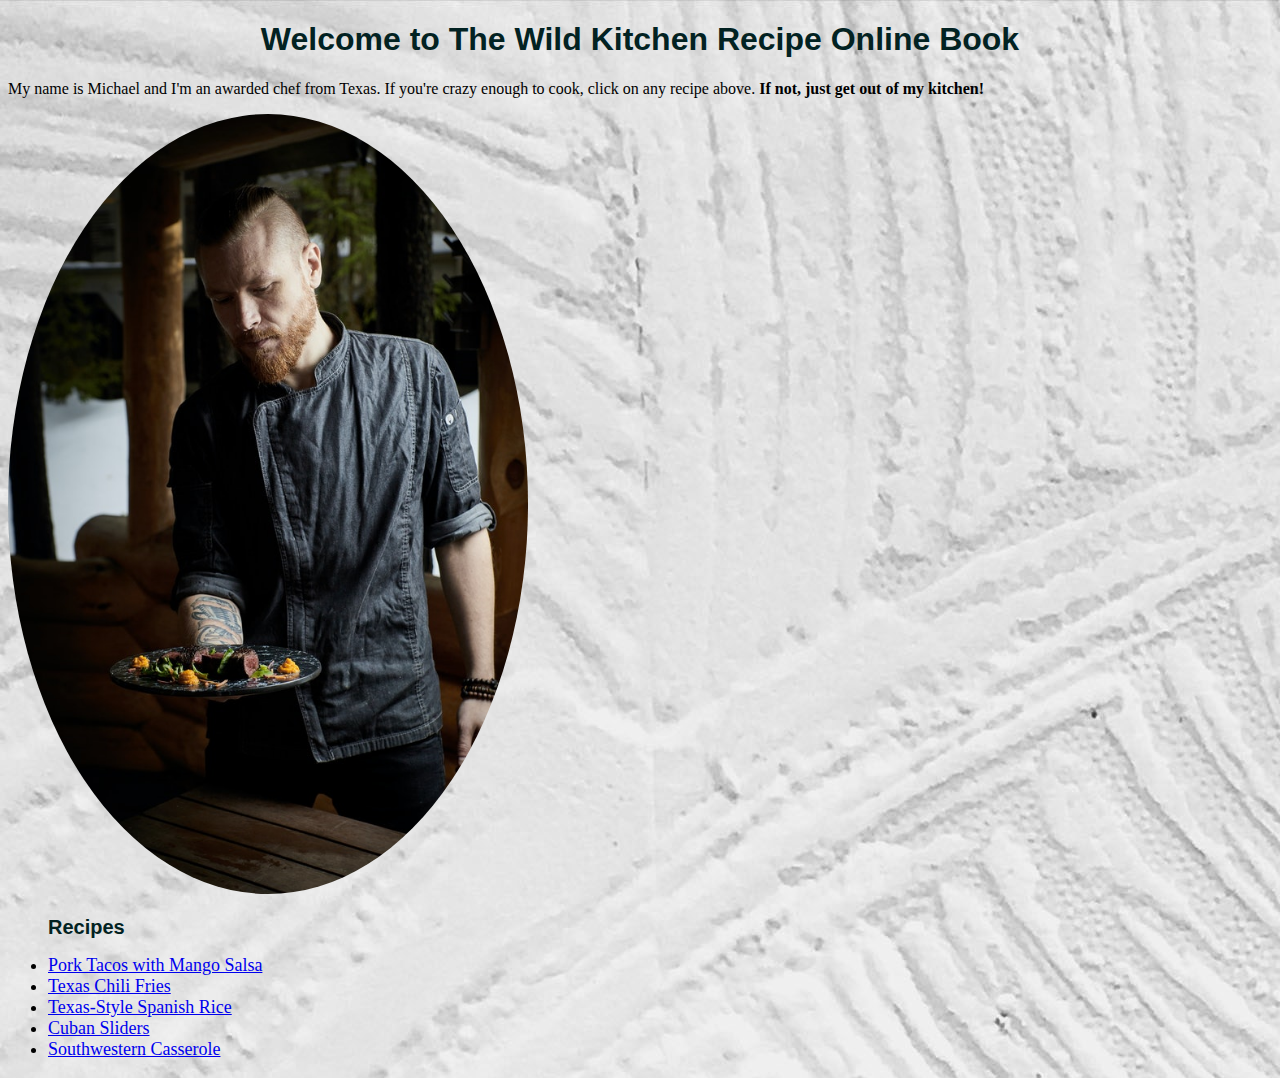
<file: index.html>
<!DOCTYPE html>
<html lang="en">
  <header>
    <link rel="stylesheet" href="styles.css">
    <title>Wild Kitchen Recipe Online Book</title>
    <meta charset="utf-8">
    <style>
      body{
        background-image: url(./images/wallpaper.jpg);
      }
    </style>
  </header>
  <body>
    <h1>Welcome to The Wild Kitchen Recipe Online Book</h1>
    <p>My name is Michael and I'm an awarded chef from Texas. If you're crazy enough to cook, click on any recipe above.<strong> If not, just get out of my kitchen!</strong></p>
    <img id="recipe-image" src="./images/cook.jpg" alt="Cook image">
      <ul>
        <h2>Recipes</h2>
        <li> <a href="./recipes/pork-tacos.html">Pork Tacos with Mango Salsa</a> </li>
        <li> <a href="./recipes/texas-chili.html">Texas Chili Fries</a> </li>
        <li> <a href="./recipes/texas-style.html">Texas-Style Spanish Rice</a> </li>
        <li> <a href="./recipes/cuban-sliders.html">Cuban Sliders</a> </li>
        <li> <a href="./recipes/southwestern-casserole.html">Southwestern Casserole</a> </li>
      </ul>
  </body>
</html>
</file>
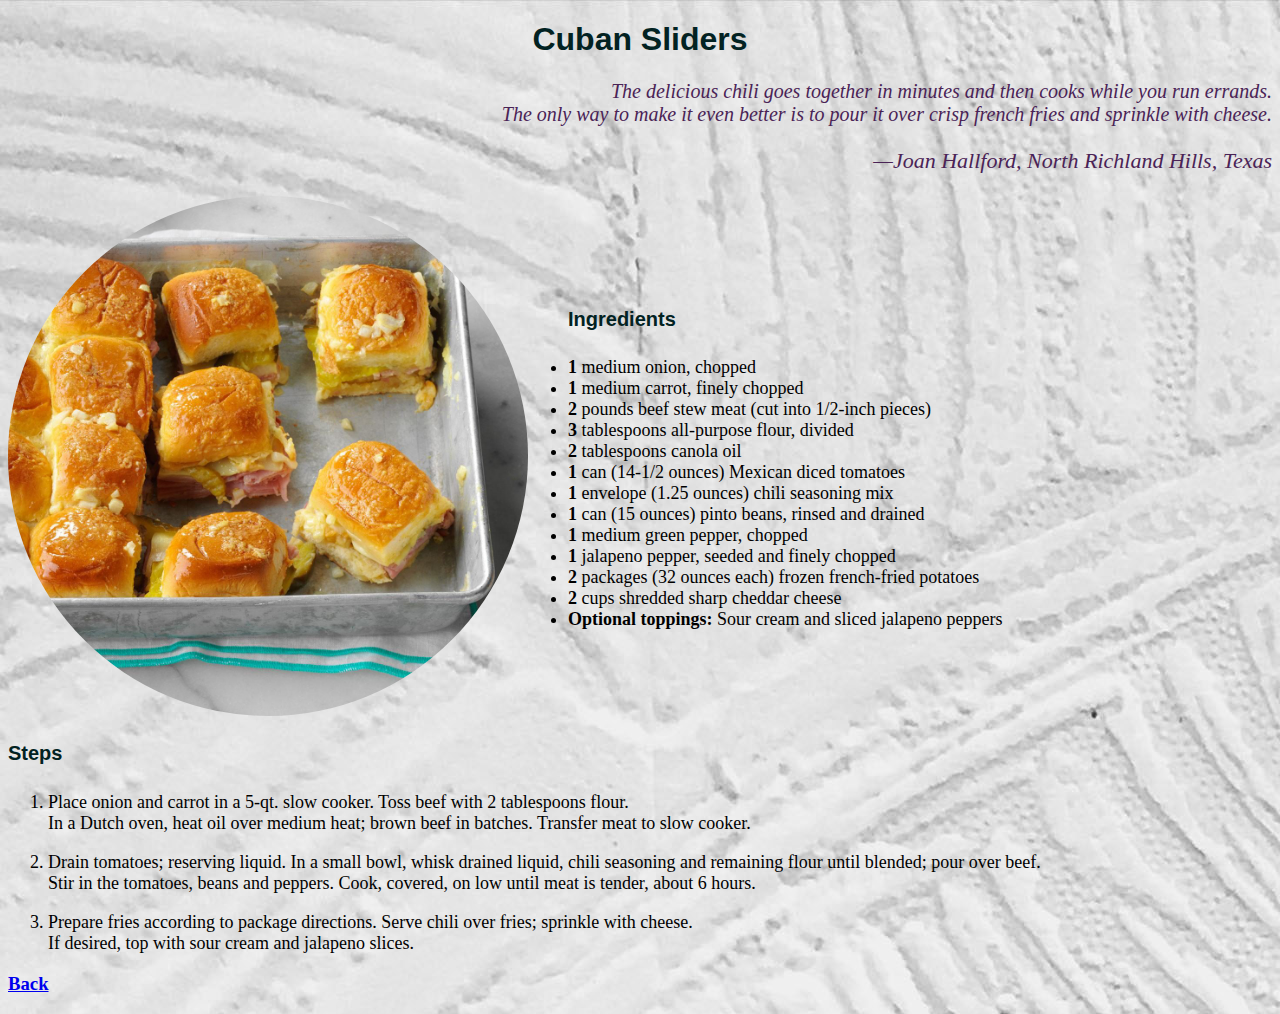
<file: recipes/cuban-sliders.html>
<!DOCTYPE html>
<html lan="en">
  <header>
    <link rel="stylesheet" href="../styles.css">
    <title>Cuban Sliders</title>
    <meta charset="utf-8">
    <style>
      body{
        background-image: url(../images/wallpaper.jpg);
      }
    </style>
  </header>
  <body>
    <h1>Cuban Sliders</h1>
    <div class="testimony">
      <p><em>The delicious chili goes together in minutes and then cooks while you run errands.<br>
      The only way to make it even better is to pour it over crisp french fries and sprinkle with cheese.</em></p>
      <p class="author"><em>—Joan Hallford, North Richland Hills, Texas</em></p>
    </div>
    <div class="recipe">
      <img id="recipe-image" src="../images/cuban-sliders.jpg" alt="Cuban Sliders image">
      <ul>
        <h4>Ingredients</h4>
        <li><strong>1</strong> medium onion, chopped</li>
        <li><strong>1</strong> medium carrot, finely chopped</li>
        <li><strong>2</strong> pounds beef stew meat (cut into 1/2-inch pieces)</li>
        <li><strong>3</strong> tablespoons all-purpose flour, divided</li>
        <li><strong>2</strong> tablespoons canola oil</li>
        <li><strong>1</strong> can (14-1/2 ounces) Mexican diced tomatoes</li>
        <li><strong>1</strong> envelope (1.25 ounces) chili seasoning mix</li>
        <li><strong>1</strong> can (15 ounces) pinto beans, rinsed and drained</li>
        <li><strong>1</strong> medium green pepper, chopped</li>
        <li><strong>1</strong> jalapeno pepper, seeded and finely chopped</li>
        <li><strong>2</strong> packages (32 ounces each) frozen french-fried potatoes</li>
        <li><strong>2</strong> cups shredded sharp cheddar cheese</li>
        <li><strong>Optional toppings:</strong> Sour cream and sliced jalapeno peppers</li>
      </div>
      </ul>
      <h4>Steps</h4>
      <ol>
        <li><p>Place onion and carrot in a 5-qt. slow cooker. Toss beef with 2 tablespoons flour.<br>
          In a Dutch oven, heat oil over medium heat; brown beef in batches. Transfer meat to slow cooker.</p></li>
          <li><p>Drain tomatoes; reserving liquid. In a small bowl, whisk drained liquid, chili seasoning and remaining flour until blended; pour over beef.<br>
            Stir in the tomatoes, beans and peppers. Cook, covered, on low until meat is tender, about 6 hours.</p></li>
            <li><p>   Prepare fries according to package directions. Serve chili over fries; sprinkle with cheese.<br>
              If desired, top with sour cream and jalapeno slices.</p></li>
            </ol>
    <h3><a href="../index.html">Back</a></h3>
  </body>
</html>
</file>
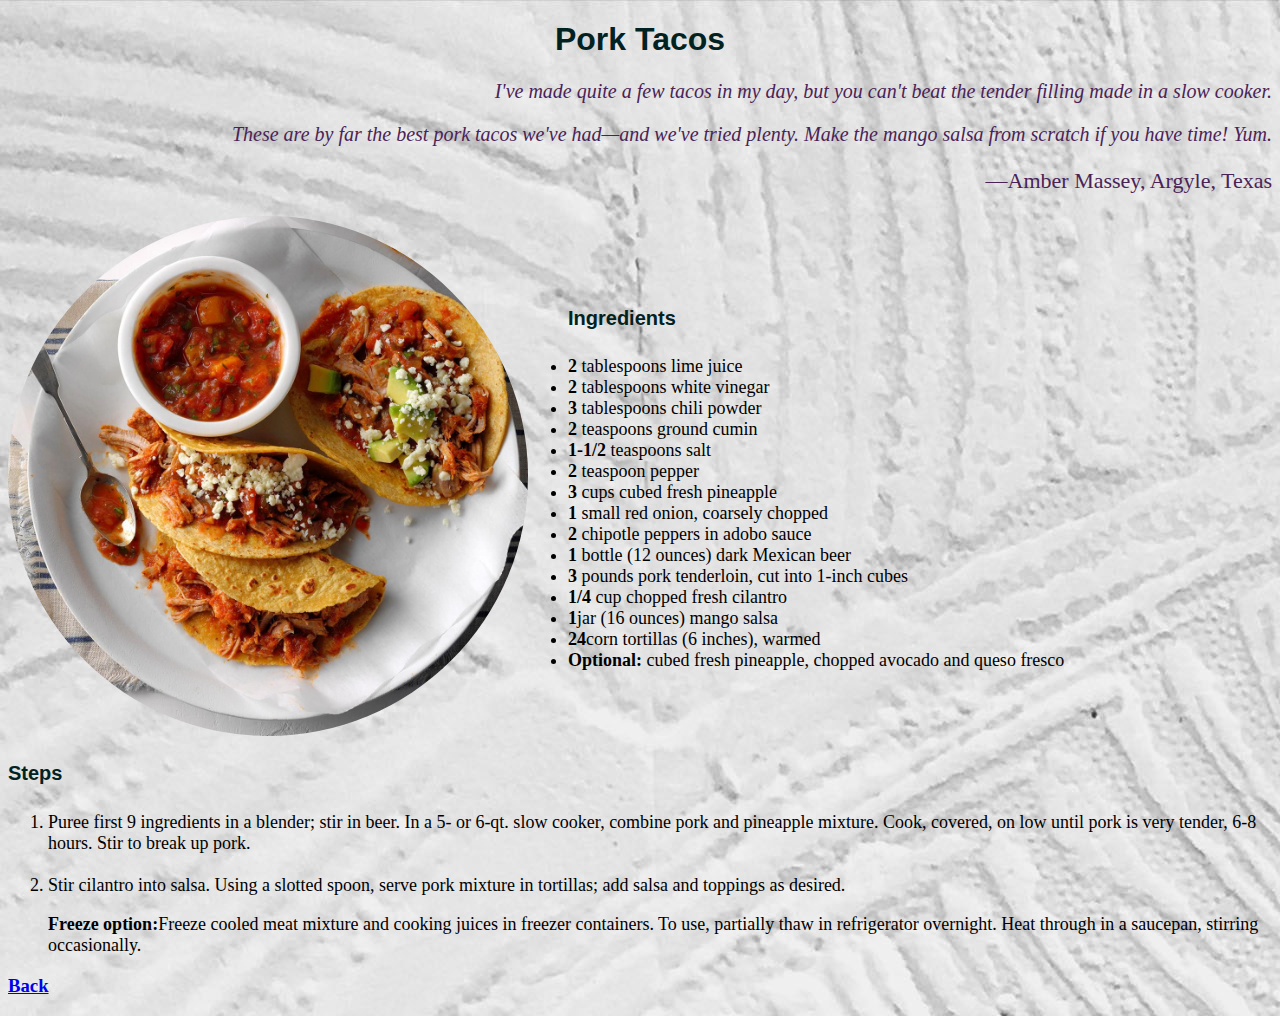
<file: recipes/pork-tacos.html>
<!DOCTYPE html>
<html lan="en">
  <header>
    <link rel="stylesheet" href="../styles.css">
    <title>Pork Tacos</title>
    <meta charset="utf-8">
    <style>
      body{
        background-image: url(../images/wallpaper.jpg);
      }
    </style>
  </header>
  <body>
    <h1>Pork Tacos</h1>
    <div class="testimony">
      <p>I've made quite a few tacos in my day, but you can't beat the tender filling made in a slow cooker.</p>
      <p>These are by far the best pork tacos we've had—and we've tried plenty. Make the mango salsa from scratch if you have time! Yum.</p>
      <p class="author">—Amber Massey, Argyle, Texas</p>
    </div>
    <div class="recipe">
      <img id="recipe-image" src="../images/pork-tacos.jpg" alt="Pork Tacos image">
      <ul>
        <h4>Ingredients</h4>
        <li><strong>2</strong> tablespoons lime juice</li>
        <li><strong>2</strong> tablespoons white vinegar</li>
        <li><strong>3</strong> tablespoons chili powder</li>
        <li><strong>2</strong> teaspoons ground cumin</li>
        <li><strong>1-1/2</strong> teaspoons salt</li>
        <li><strong>2</strong> teaspoon pepper</li>
        <li><strong>3</strong> cups cubed fresh pineapple</li>
        <li><strong>1</strong> small red onion, coarsely chopped</li>
        <li><strong>2</strong> chipotle peppers in adobo sauce</li>
        <li><strong>1</strong> bottle (12 ounces) dark Mexican beer</li>
        <li><strong>3</strong> pounds pork tenderloin, cut into 1-inch cubes</li>
        <li><strong>1/4</strong> cup chopped fresh cilantro</li>
        <li><strong>1</strong>jar (16 ounces) mango salsa</li>
        <li><strong>24</strong>corn tortillas (6 inches), warmed</li>
        <li><strong>Optional:</strong> cubed fresh pineapple, chopped avocado and queso fresco</li>
      </ul>
    </div>
    <h4>Steps</h4>
      <ol>
        <li>Puree first 9 ingredients in a blender; stir in beer. In a 5- or 6-qt. slow cooker, combine pork and pineapple mixture.
           Cook, covered, on low until pork is very tender, 6-8 hours. Stir to break up pork.</li><br>
        <li>Stir cilantro into salsa. Using a slotted spoon, serve pork mixture in tortillas; add salsa and toppings as desired.<p>
          <strong>Freeze option:</strong>Freeze cooled meat mixture and cooking juices in freezer containers. To use, partially thaw in refrigerator overnight.
            Heat through in a saucepan, stirring occasionally.</li></p>
      </ol>
    <h3><a href="../index.html">Back</a></h3>
  </body>
</html>
</file>
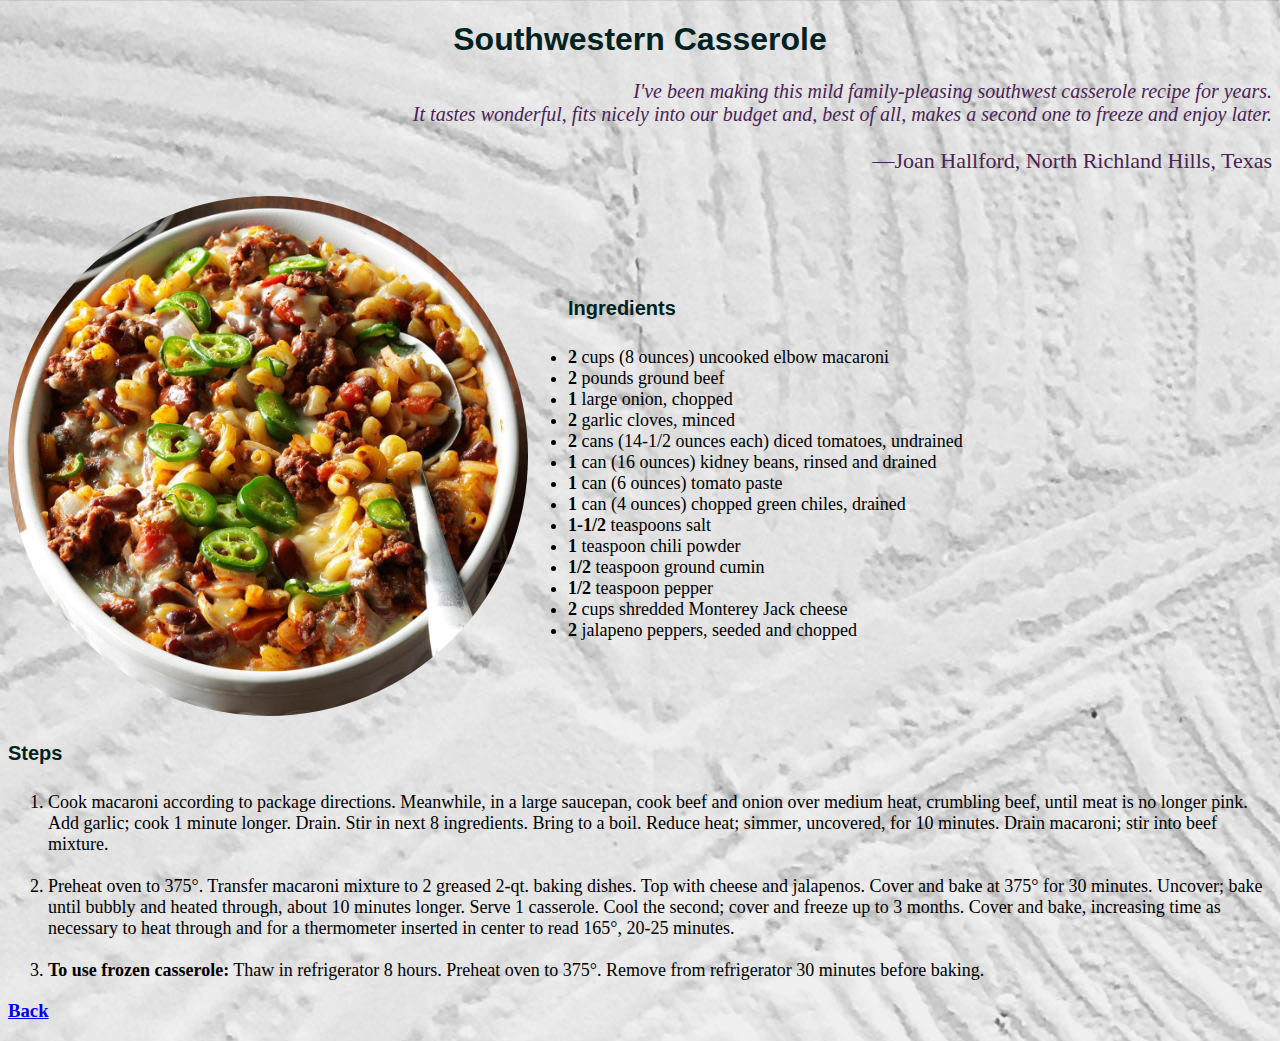
<file: recipes/southwestern-casserole.html>
<!DOCTYPE html>
<html lan="en">
  <header>
    <link rel="stylesheet" href="../styles.css">
    <title>Southwestern Casserole</title>
    <meta charset="utf-8">
    <style>
      body{
        background-image: url(../images/wallpaper.jpg);
      }
    </style>
  </header>
  <body>
    <h1>Southwestern Casserole</h1>
    <div class="testimony">
      <p>I've been making this mild family-pleasing southwest casserole recipe for years.
        <br>It tastes wonderful, fits nicely into our budget and, best of all, makes a second one to freeze and enjoy later.</p>
        <p class="author">—Joan Hallford, North Richland Hills, Texas</p>
    </div>
    <div class="recipe">
      <img id="recipe-image" src="../images/southwestern-casserole.jpg" alt="Southwestern Casserole image">
      <ul>
          <h4>Ingredients</h4>
          <li><strong>2</strong> cups (8 ounces) uncooked elbow macaroni</li>
          <li><strong>2</strong> pounds ground beef</li>
          <li><strong>1</strong> large onion, chopped</li>
          <li><strong>2</strong> garlic cloves, minced</li>
          <li><strong>2</strong> cans (14-1/2 ounces each) diced tomatoes, undrained</li>
          <li><strong>1</strong> can (16 ounces) kidney beans, rinsed and drained</li>
          <li><strong>1</strong> can (6 ounces) tomato paste</li>
          <li><strong>1</strong> can (4 ounces) chopped green chiles, drained</li>
          <li><strong>1-1/2</strong> teaspoons salt</li>
          <li><strong>1</strong> teaspoon chili powder</li>
          <li><strong>1/2</strong> teaspoon ground cumin</li>
          <li><strong>1/2</strong> teaspoon pepper</li>
          <li><strong>2</strong> cups shredded Monterey Jack cheese</li>
          <li><strong>2</strong> jalapeno peppers, seeded and chopped</li>
        </ul>
    </div>
      <h4>Steps</h4>
      <ol>
        <li>Cook macaroni according to package directions. Meanwhile, in a large saucepan, cook beef and onion over medium heat, crumbling beef, until meat is no longer pink.
          Add garlic; cook 1 minute longer. Drain. Stir in next 8 ingredients. Bring to a boil. Reduce heat; simmer, uncovered, for 10 minutes.
          Drain macaroni; stir into beef mixture.</li><br>
        <li>Preheat oven to 375°. Transfer macaroni mixture to 2 greased 2-qt. baking dishes. Top with cheese and jalapenos. Cover and bake at 375° for 30 minutes. Uncover; bake until bubbly and heated through, about 10 minutes longer.
          Serve 1 casserole. Cool the second; cover and freeze up to 3 months.
          Cover and bake, increasing time as necessary to heat through and for a thermometer inserted in center to read 165°, 20-25 minutes.</li><br>
        <li><strong>To use frozen casserole:</strong> Thaw in refrigerator 8 hours. Preheat oven to 375°. Remove from refrigerator 30 minutes before baking.
      </ol>
    <h3><a href="../index.html">Back</a></h3>
  </body>
</html>
</file>
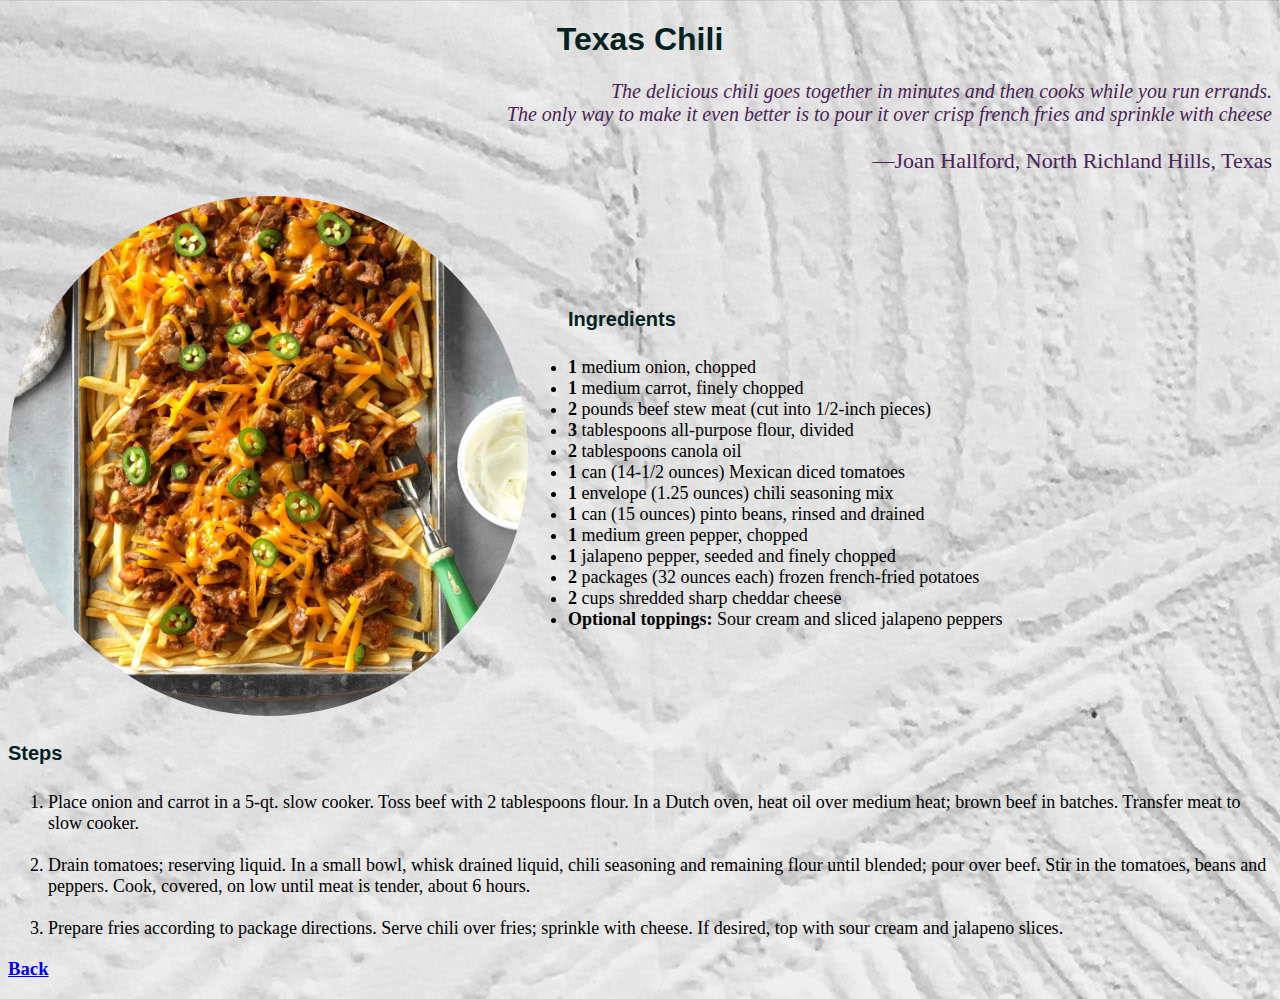
<file: recipes/texas-chili.html>
<!DOCTYPE html>
<html lan="en">
  <header>
    <link rel="stylesheet" href="../styles.css">
    <title>Texas Chili</title>
    <meta charset="utf-8">
    <style>
      body{
        background-image: url(../images/wallpaper.jpg);
      }
    </style>
  </header>
  <body>
    <h1>Texas Chili</h1>
    <div class="testimony">
      <p>The delicious chili goes together in minutes and then cooks while you run errands.
        <br>The only way to make it even better is to pour it over crisp french fries and sprinkle with cheese</p>
        <p class="author">—Joan Hallford, North Richland Hills, Texas</p>
    </div>
    <div class="recipe">
      <img id="recipe-image" src="../images/texas-chili.jpg" alt="Texas Chili Fries image">
      <ul>
        <h4>Ingredients</h4>
        <li><strong>1</strong> medium onion, chopped</li>
        <li><strong>1</strong> medium carrot, finely chopped</li>
        <li><strong>2</strong> pounds beef stew meat (cut into 1/2-inch pieces)</li>
        <li><strong>3</strong> tablespoons all-purpose flour, divided</li>
        <li><strong>2</strong> tablespoons canola oil</li>
        <li><strong>1</strong> can (14-1/2 ounces) Mexican diced tomatoes</li>
        <li><strong>1</strong> envelope (1.25 ounces) chili seasoning mix</li>
        <li><strong>1</strong> can (15 ounces) pinto beans, rinsed and drained</li>
        <li><strong>1</strong> medium green pepper, chopped</li>
        <li><strong>1</strong> jalapeno pepper, seeded and finely chopped</li>
        <li><strong>2</strong> packages (32 ounces each) frozen french-fried potatoes</li>
        <li><strong>2</strong> cups shredded sharp cheddar cheese</li>
        <li><strong>Optional toppings:</strong> Sour cream and sliced jalapeno peppers</li>
      </ul>
    </div>
    <h4>Steps</h4>
    <ol>
      <li>Place onion and carrot in a 5-qt. slow cooker. Toss beef with 2 tablespoons flour.
        In a Dutch oven, heat oil over medium heat; brown beef in batches. Transfer meat to slow cooker.</li><br>
      <li>Drain tomatoes; reserving liquid. In a small bowl, whisk drained liquid, chili seasoning and remaining flour until blended; pour over beef.
        Stir in the tomatoes, beans and peppers. Cook, covered, on low until meat is tender, about 6 hours.</li><br>
      <li>Prepare fries according to package directions. Serve chili over fries; sprinkle with cheese.
        If desired, top with sour cream and jalapeno slices.</li>
    </ol>
    <h3><a href="../index.html">Back</a></h3>
  </body>
</html>
</file>
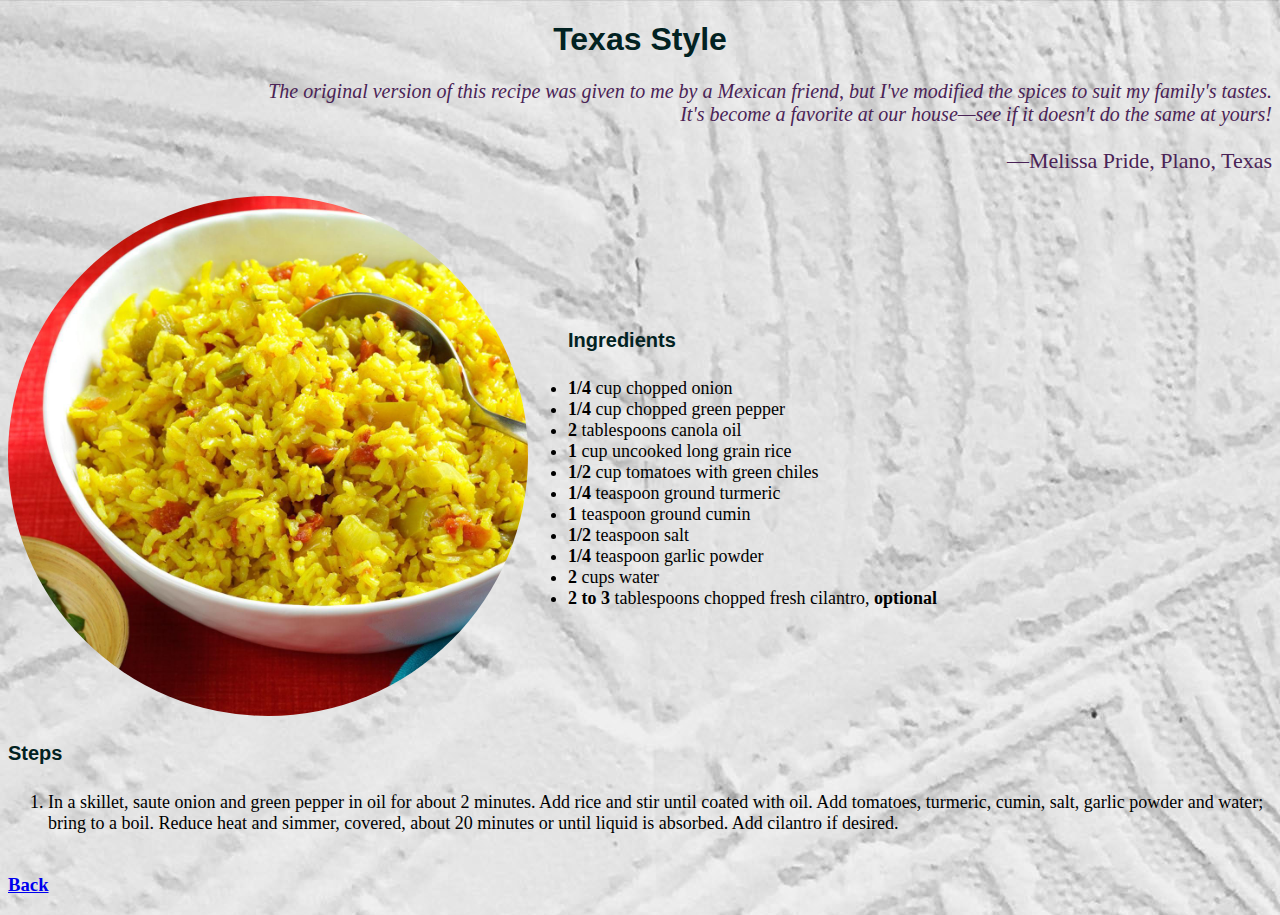
<file: recipes/texas-style.html>
<!DOCTYPE html>
<html lan="en">
  <header>
    <link rel="stylesheet" href="../styles.css">
    <title>Texas Style</title>
    <meta charset="utf-8">
    <style>
      body{
        background-image: url(../images/wallpaper.jpg);
      }
    </style>
  </header>
  <body>
    <h1>Texas Style</h1>
    <div class="testimony">
      <p>The original version of this recipe was given to me by a Mexican friend, but I've modified the spices to suit my family's tastes.<br> It's become a favorite at our house—see if it doesn't do the same at yours!</em></p>
      <p class="author">—Melissa Pride, Plano, Texas</p>
    </div>
    <div class="recipe">
      <img id="recipe-image" src="../images/texas-style.jpg" alt="Texas-Style Spanish Rice image">
      <ul>
        <h4>Ingredients</h4>
        <li><strong>1/4</strong> cup chopped onion</li>
        <li><strong>1/4</strong> cup chopped green pepper</li>
        <li><strong>2</strong> tablespoons canola oil</li>
        <li><strong>1</strong> cup uncooked long grain rice</li>
        <li><strong>1/2</strong> cup tomatoes with green chiles</li>
        <li><strong>1/4</strong> teaspoon ground turmeric</li>
        <li><strong>1</strong> teaspoon ground cumin</li>
        <li><strong>1/2</strong> teaspoon salt</li>
        <li><strong>1/4</strong> teaspoon garlic powder</li>
        <li><strong>2</strong> cups water</li>
        <li><strong>2 to 3</strong> tablespoons chopped fresh cilantro, <strong>optional</strong></li>
      </ul>
    </div>
    <h4>Steps</h4>
      <ol>
        <li>In a skillet, saute onion and green pepper in oil for about 2 minutes. Add rice and stir until coated with oil.
          Add tomatoes, turmeric, cumin, salt, garlic powder and water; bring to a boil. Reduce heat and simmer, covered, about 20 minutes or until liquid is absorbed.
          Add cilantro if desired.</li><br>
      </ol>
    <h3><a href="../index.html">Back</a></h3>
</body>
</html>
</file>
<file: styles.css>
h1,h2,h4 {
  font-family: "Helvetica", "Arial", sans-serif;
  color: #022222;
  text-align: center;
}

h2,h4 {
  text-align: left;
  font-size: 20px;
}

.testimony {
  font-family: "Times New Roman", "Arial", sans-serif;
  color: #4a2356;
  font-style: italic;
  text-align: right;
  font-size: 20px;
}

.testimony .author
{
  font-style: normal;
  font-size: 22px;
}

ul,ol {
  family: "Trebuchet MS", sans-serif;
  font-size: 18px;
}

#recipe-image{
  border-radius: 75%;
  width: 520px;
  height: auto;
}

.recipe{
  display: flex;
  align-items: center;
}
</file>
